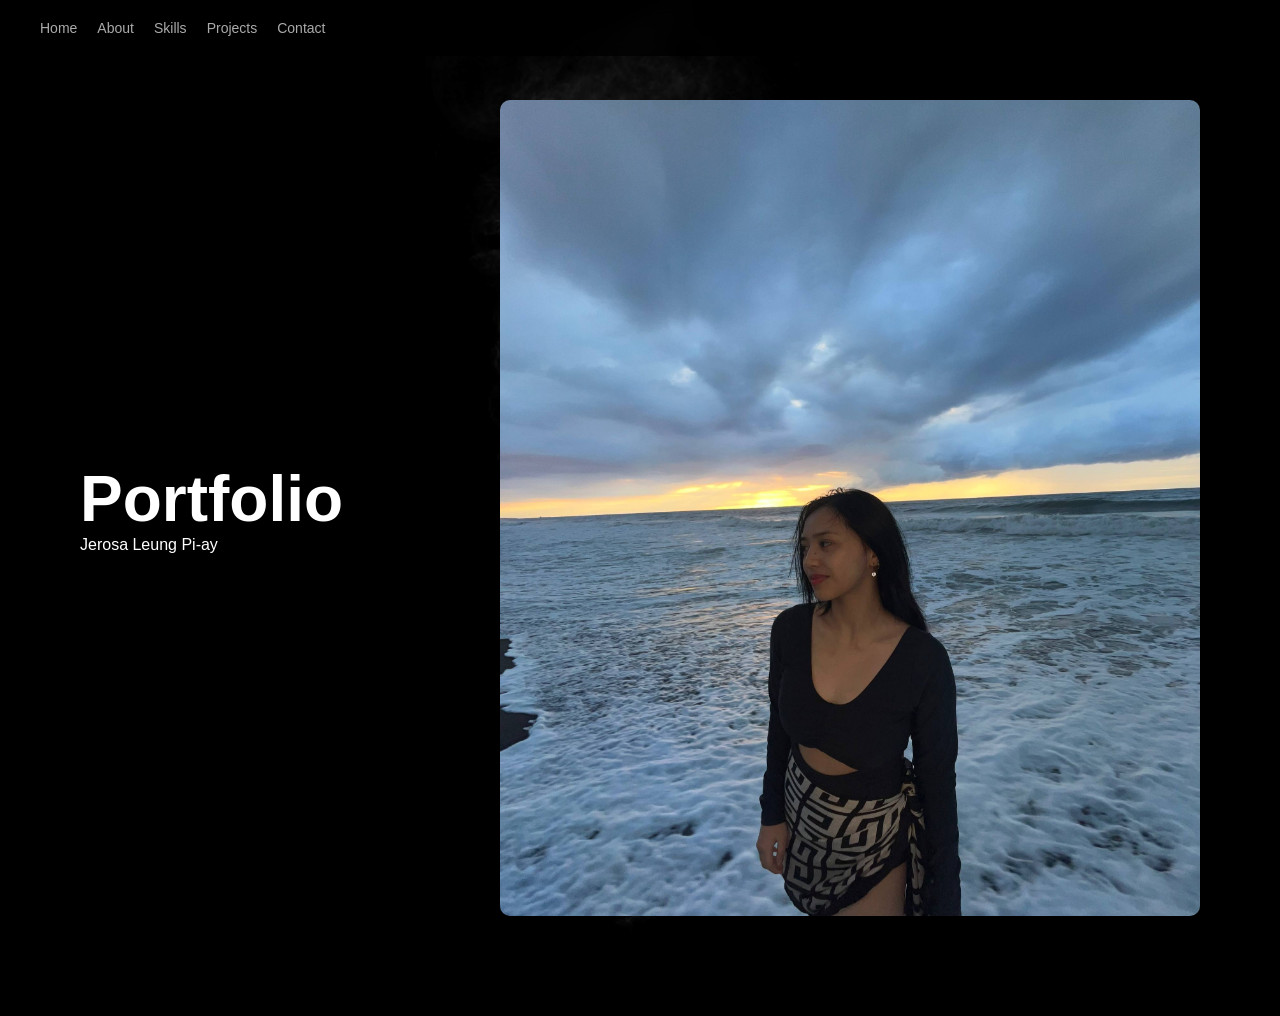
<file: index.html>
<!DOCTYPE html>
<html lang="en">
<head>
<meta charset="UTF-8">
<meta name="viewport" content="width=device-width, initial-scale=1.0">
<title>Portfolio</title>
<link rel="stylesheet" href="styles.css">

</head>

<body>

<nav>
  <a href="index.html">Home</a>
  <a href="about.html">About</a>
  <a href="skills.html">Skills</a>
  <a href="projects.html">Projects</a>
  <a href="contact.html">Contact</a>
</nav>

<section id="home">
  <div class="container home hidden">
    <div>
      <h1>Portfolio</h1>
      <p>Jerosa Leung Pi-ay</p>
    </div>
    <img src="./images/pic1.jpg">
  </div>
  
<script>

const observer = new IntersectionObserver(entries => {
  entries.forEach(entry => {
    if(entry.isIntersecting){
      entry.target.classList.add("show");
    }
  });
});
document.querySelectorAll('.hidden').forEach(el => observer.observe(el));
const navLinks = document.querySelectorAll("nav a");

window.addEventListener("scroll", () => {
  let current = "";

  sections.forEach(section => {
    const sectionTop = section.offsetTop;
    if (scrollY >= sectionTop - 200) {
      current = section.getAttribute("id");
    }
  });

  navLinks.forEach(a => {
    a.classList.remove("active");
    if(a.getAttribute("href") === "#" + current){
      a.classList.add("active");
    }
  });
});


</script>
</body>
</html>
</file>
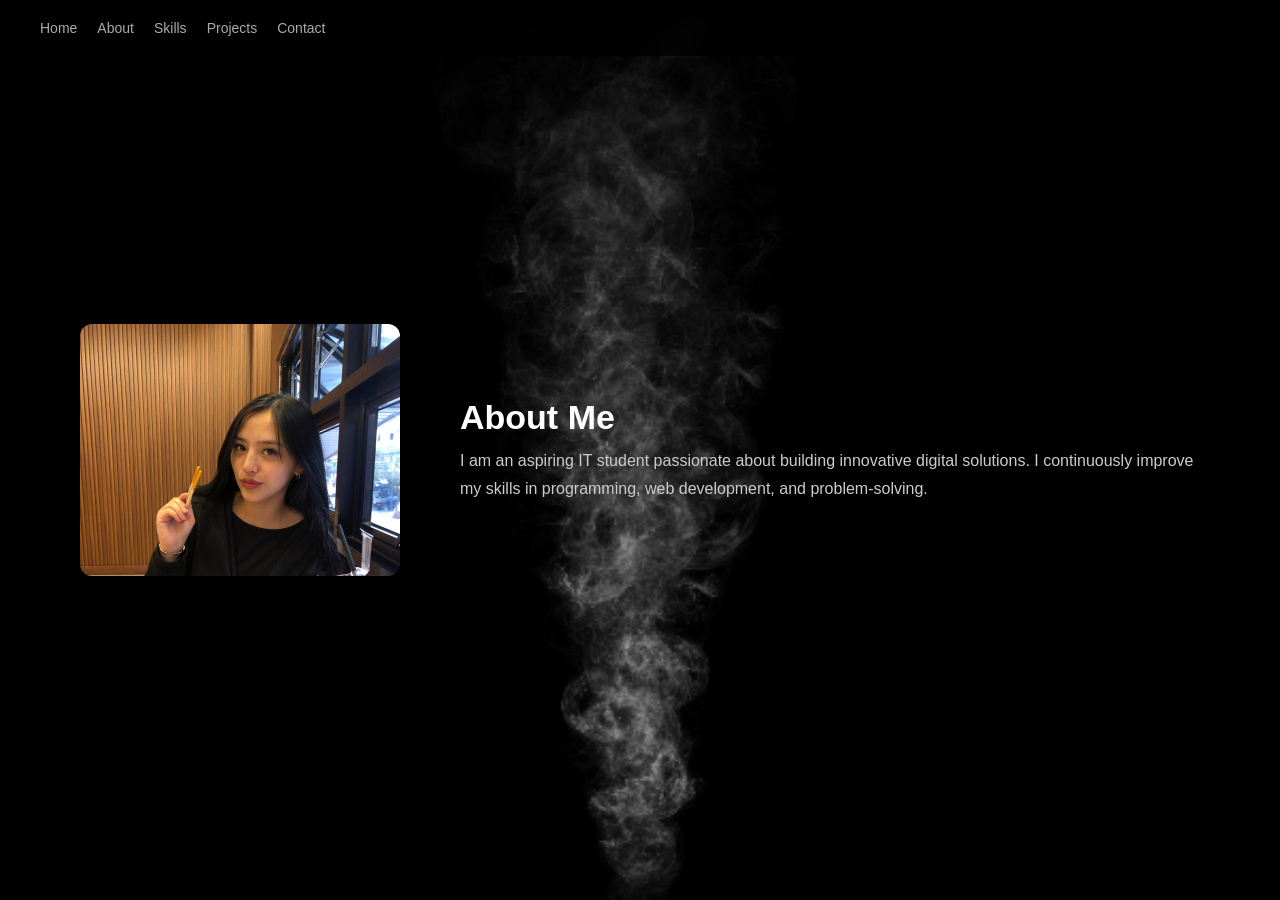
<file: about.html>
<!DOCTYPE html>
<html lang="en">
<head>
  <meta charset="UTF-8">
  <meta name="viewport" content="width=device-width, initial-scale=1.0">
  <title>About</title>
  <link rel="stylesheet" href="styles.css">
</head>

<body>

<nav>
  <a href="index.html">Home</a>
  <a href="about.html">About</a>
  <a href="skills.html">Skills</a>
  <a href="projects.html">Projects</a>
  <a href="contact.html">Contact</a>
</nav>

<section>
  <div class="container about">
    <img src="./images/about.jpg">
    <div class="about-text">
      <h2>About Me</h2>
      <p>
        I am an aspiring IT student passionate about building innovative digital solutions.
        I continuously improve my skills in programming, web development, and problem-solving.
      </p>
    </div>
  </div>
</section>

</body>
</html>
</file>
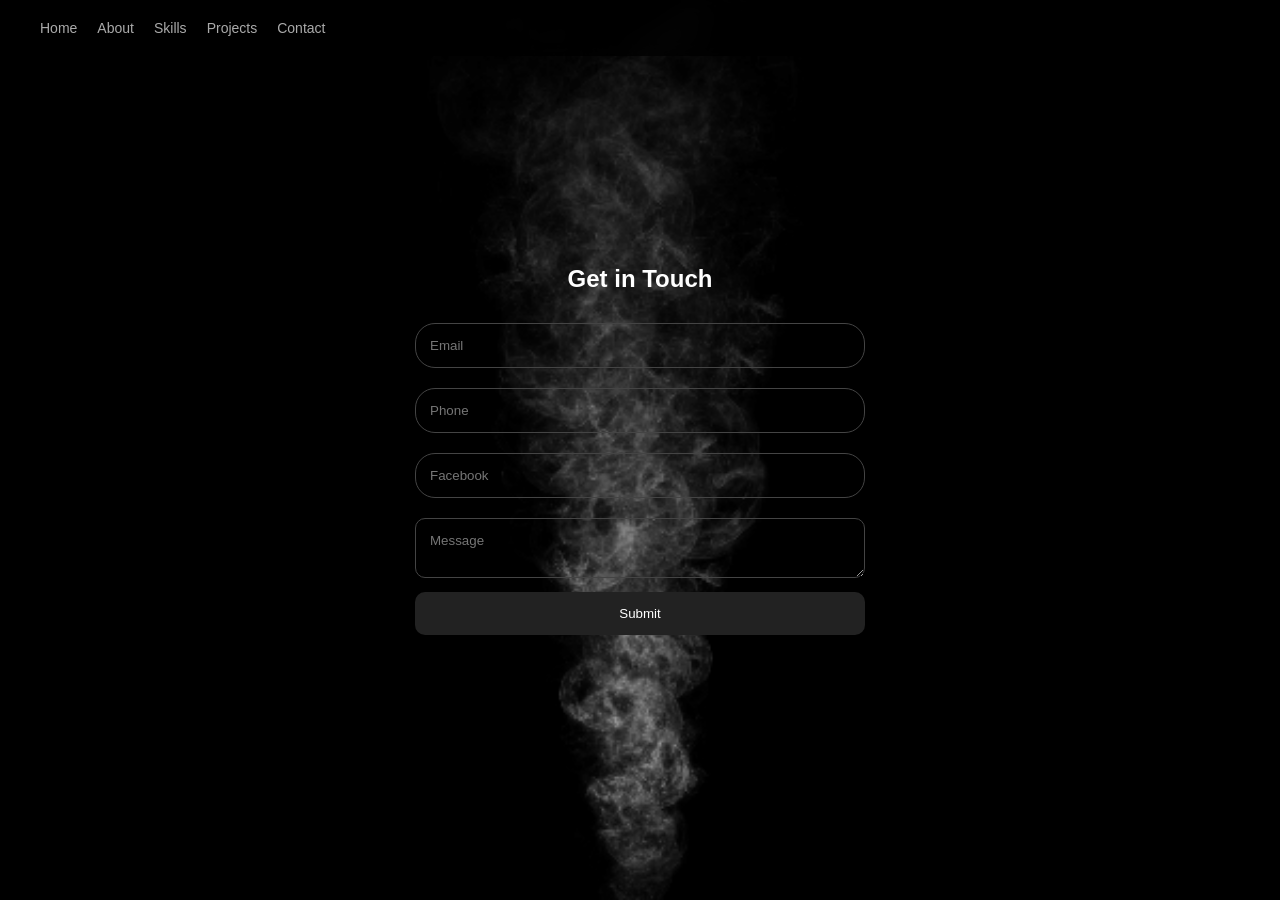
<file: contact.html>
<!DOCTYPE html>
<html lang="en">
<head>
<meta charset="UTF-8">
<meta name="viewport" content="width=device-width, initial-scale=1.0">
<title>Contact</title>
<link rel="stylesheet" href="styles.css">

</head>

<body>
<nav>
  <a href="index.html">Home</a>
  <a href="about.html">About</a>
  <a href="skills.html">Skills</a>
  <a href="projects.html">Projects</a>
  <a href="contact.html">Contact</a>
</nav>
<section>
  <div class="container contact">
    <h2>Get in Touch</h2>

    <form class="form">
      <input type="email" name="email" placeholder="Email" required>
      <input type="text" name="phone" placeholder="Phone">
      <input type="text" name="facebook" placeholder="Facebook">
      <textarea name="message" placeholder="Message" required></textarea>
      <button type="submit">Submit</button>
    </form>
  </div>
</section>

</body>
</html>
</file>
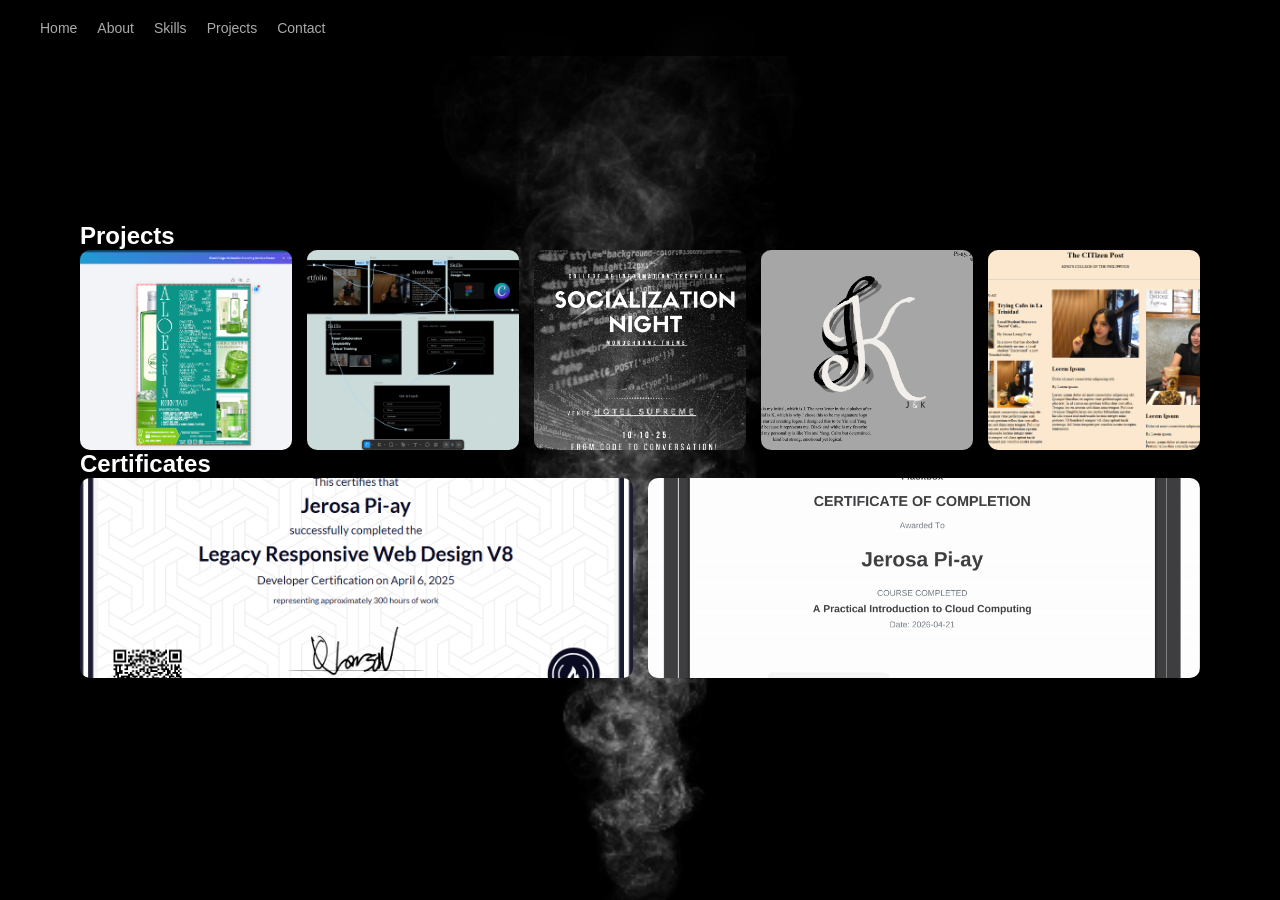
<file: projects.html>
<!DOCTYPE html>
<html lang="en">
<head>
<meta charset="UTF-8">
<meta name="viewport" content="width=device-width, initial-scale=1.0">
<title>Projects</title>
<link rel="stylesheet" href="styles.css">

</head>

<body>
<nav>
  <a href="index.html">Home</a>
  <a href="about.html">About</a>
  <a href="skills.html">Skills</a>
  <a href="projects.html">Projects</a>
  <a href="contact.html">Contact</a>
</nav>
<section>
 <div class="container Projects">
  <h2>Projects</h2>

  <div class="projects">
    <img src="./images/proj1.png">
    <img src="./images/proj2.png">
    <img src="./images/proj3.png">
    <img src="./images/proj4.png">
    <img src="./images/Proj5.png">
  </div>

  <h2>Certificates</h2>

  <div class="projects">
    <img src="./images/cert1.png">
    <img src="./images/cert2.png">
  </div>
</div>
</section>

</body>
</html>
</file>
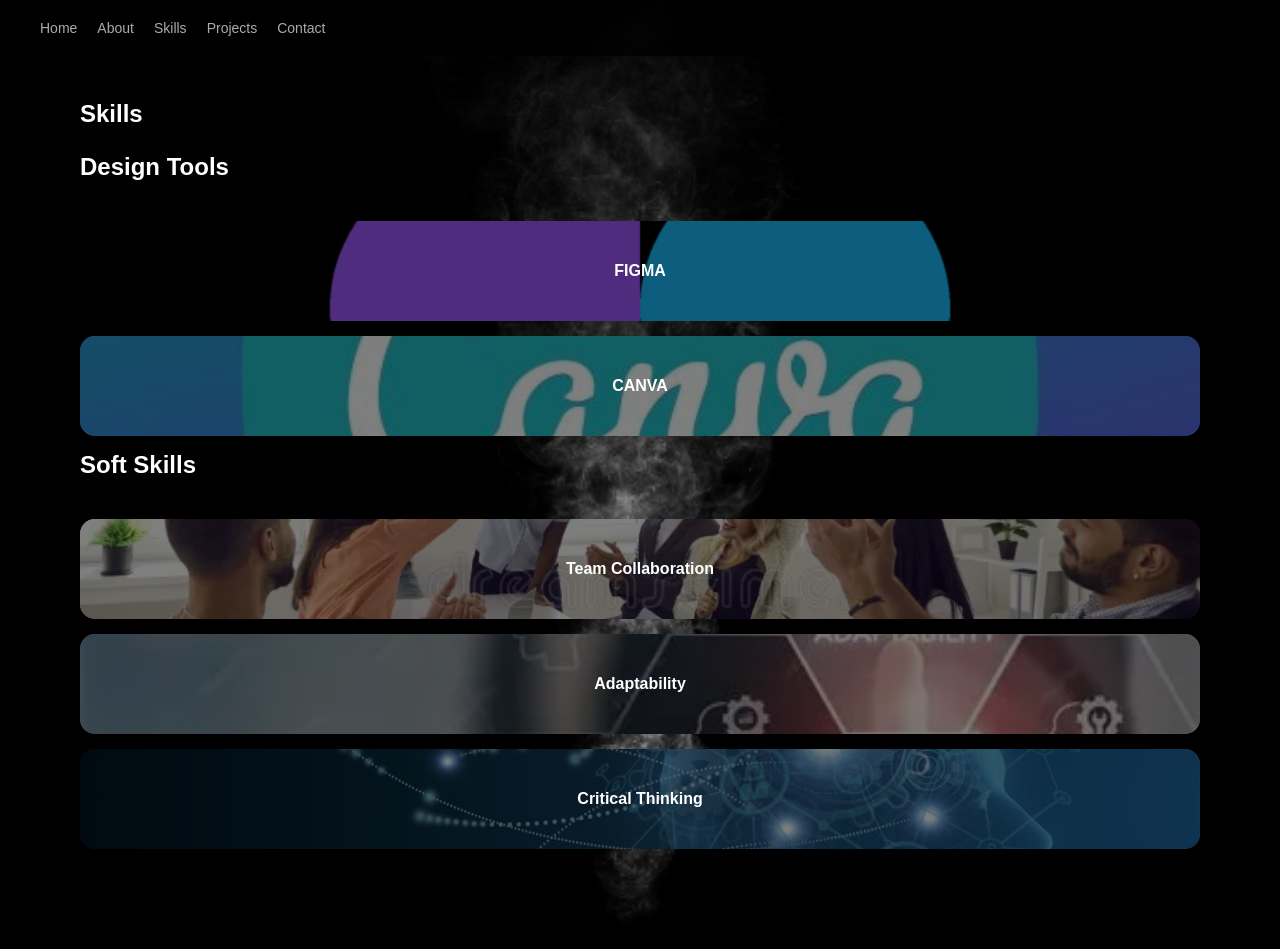
<file: skills.html>
<!DOCTYPE html>
<html lang="en">
<head>
<meta charset="UTF-8">
<meta name="viewport" content="width=device-width, initial-scale=1.0">
<title>Skills</title>
<link rel="stylesheet" href="styles.css">

</head>

<body>
<nav>
  <a href="index.html">Home</a>
  <a href="about.html">About</a>
  <a href="skills.html">Skills</a>
  <a href="projects.html">Projects</a>
  <a href="contact.html">Contact</a>
</nav>
<section>
  <div class="container skills">
    <h2>Skills</h2>

    <div class="card-container">
      <h2>Design Tools</h2>

      <div class="card">
        <img src="./images/figma.png">
        <h3>FIGMA</h3>
      </div>

      <div class="card">
        <img src="./images/Canva.jpg">
        <h3>CANVA</h3>
      </div>

      <h2>Soft Skills</h2>

      <div class="card">
        <img src="./images/team.webp">
        <h3>Team Collaboration</h3>
      </div>

      <div class="card">
        <img src="./images/adapt.webp">
        <h3>Adaptability</h3>
      </div>

      <div class="card">
        <img src="./images/cthinking.jpg">
        <h3>Critical Thinking</h3>
      </div>

    </div>
  </div>
</section>

</body>
</html>
</file>
<file: styles.css>
* {
  margin: 0;
  padding: 0;
  box-sizing: border-box;
  font-family: 'Segoe UI', sans-serif;
}

body {
  background-image: url("./images/smoke.gif");
  background-repeat: no-repeat;
  background-position: center;
  background-size: cover; 
  background-attachment: fixed;
  color: white;
  scroll-behavior: smooth;
}

nav {
  position: fixed;
  width: 100%;
  top: 0;
  display: flex;
  gap: 20px;
  padding: 20px 40px;
  background: rgba(0,0,0,0.7);
  backdrop-filter: blur(10px);
  z-index: 1000;
}

nav a {
  color: #aaa;
  text-decoration: none;
  font-size: 14px;
  transition: 0.3s;
}

nav a.active,
nav a:hover {
  color: white;
}

section {
  min-height: 100vh;
  padding: 100px 80px;
  display: flex;
  align-items: center;
  justify-content: center;
}

.container {
  max-width: 1200px;
  width: 100%;
}

.home {
  display: flex;
  justify-content: space-between;
  align-items: center;
  gap: 60px;
}

.home h1 {
  font-size: 64px;
}

.home img {
  width: 700px;
  max-width: 100%;
  border-radius: 10px;
  transition: 0.4s;
}

.home img:hover {
  transform: scale(1.05);
}

.about {
  display: flex;
  gap: 60px;
  align-items: center;
}

.about img {
  width: 320px;
  max-width: 100%;
  border-radius: 12px;
}

.about-text h2 {
  font-size: 34px;
  margin-bottom: 10px;
}

.about-text p {
  color: #ccc;
  line-height: 1.7;
}

.skills h2 {
  margin-bottom: 25px;
}

.skills-box {
  display: flex;
  gap: 40px;
  flex-wrap: wrap;
}

.card-container {
  width: 100%;
  display: grid;
  grid-template-columns: 1fr;
  gap: 15px;
}

.card {
  position: relative;
  height: 100px;
  border-radius: 15px;
  overflow: hidden;
  cursor: pointer;
}

.card h3 {
  font-size: 20px;
}

.card img {
  width: 100%;
  height: 100%;
  object-fit: cover;
  transition: 0.4s;
}

.card::after {
  content: "";
  position: absolute;
  inset: 0;
  background: rgba(0,0,0,0.5);
}

.card h3 {
  position: absolute;
  top: 50%;
  left: 50%;
  transform: translate(-50%, -50%);
  color: white;
  text-align: center;
  font-size: 16px;
  font-weight: bold;
  z-index: 2;
}

.card:hover img {
  transform: scale(1.1);
}

.card:hover::after {
  background: rgba(0,0,0,0.3);
}

.projects {
  display: grid;
  grid-template-columns: repeat(auto-fit, minmax(200px, 1fr));
  gap: 15px;
}

.projects img {
  width: 100%;
  height: 200px;
  object-fit: cover;
  border-radius: 10px;
  transition: transform 0.3s ease;
}

.projects img:hover {
  transform: scale(1.05);
}

.contact h2 {
  text-align: center;
  margin-bottom: 20px;
}

.form {
  max-width: 450px;
  margin: auto;
}

.form input,
.form textarea {
  width: 100%;
  margin: 10px 0;
  padding: 14px;
  border-radius: 20px;
  border: 1px solid #444;
  background: transparent;
  color: white;
}

.form textarea {
  border-radius: 10px;
}

.form button {
  width: 100%;
  padding: 14px;
  background: #222;
  border: none;
  color: white;
  border-radius: 10px;
  cursor: pointer;
}

.form button:hover {
  background: #555;
}

/* ANIMATIONS */
.hidden {
  opacity: 0;
  transform: translateY(40px);
  transition: 0.8s ease;
}

.show {
  opacity: 1;
  transform: translateY(0);
}

@media (max-width: 600px) {

  nav {
    justify-content: center;
    padding: 15px;
    font-size: 12px;
  }

  section {
    padding: 100px 20px;
  }

  .home, .about {
    flex-direction: column;
    text-align: center;
    gap: 30px;
  }

  .home h1 {
    font-size: 36px;
  }

  .about-text h2 {
    font-size: 26px;
  }

  .skills-box {
    flex-direction: column;
  }
}

@media (max-width: 1024px) {

  section {
    padding: 100px 40px;
  }

  .home, .about {
    gap: 40px;
  }

  .home h1 {
    font-size: 48px;
  }

  .about-text h2 {
    font-size: 30px;
  }

  .skills-box {
    justify-content: center;
  }

  .skill-card {
    min-width: 45%;
  }
}

@media (min-width: 1400px) {

  .container {
    max-width: 1300px;
  }

  .home h1 {
    font-size: 72px;
  }
}
</file>
